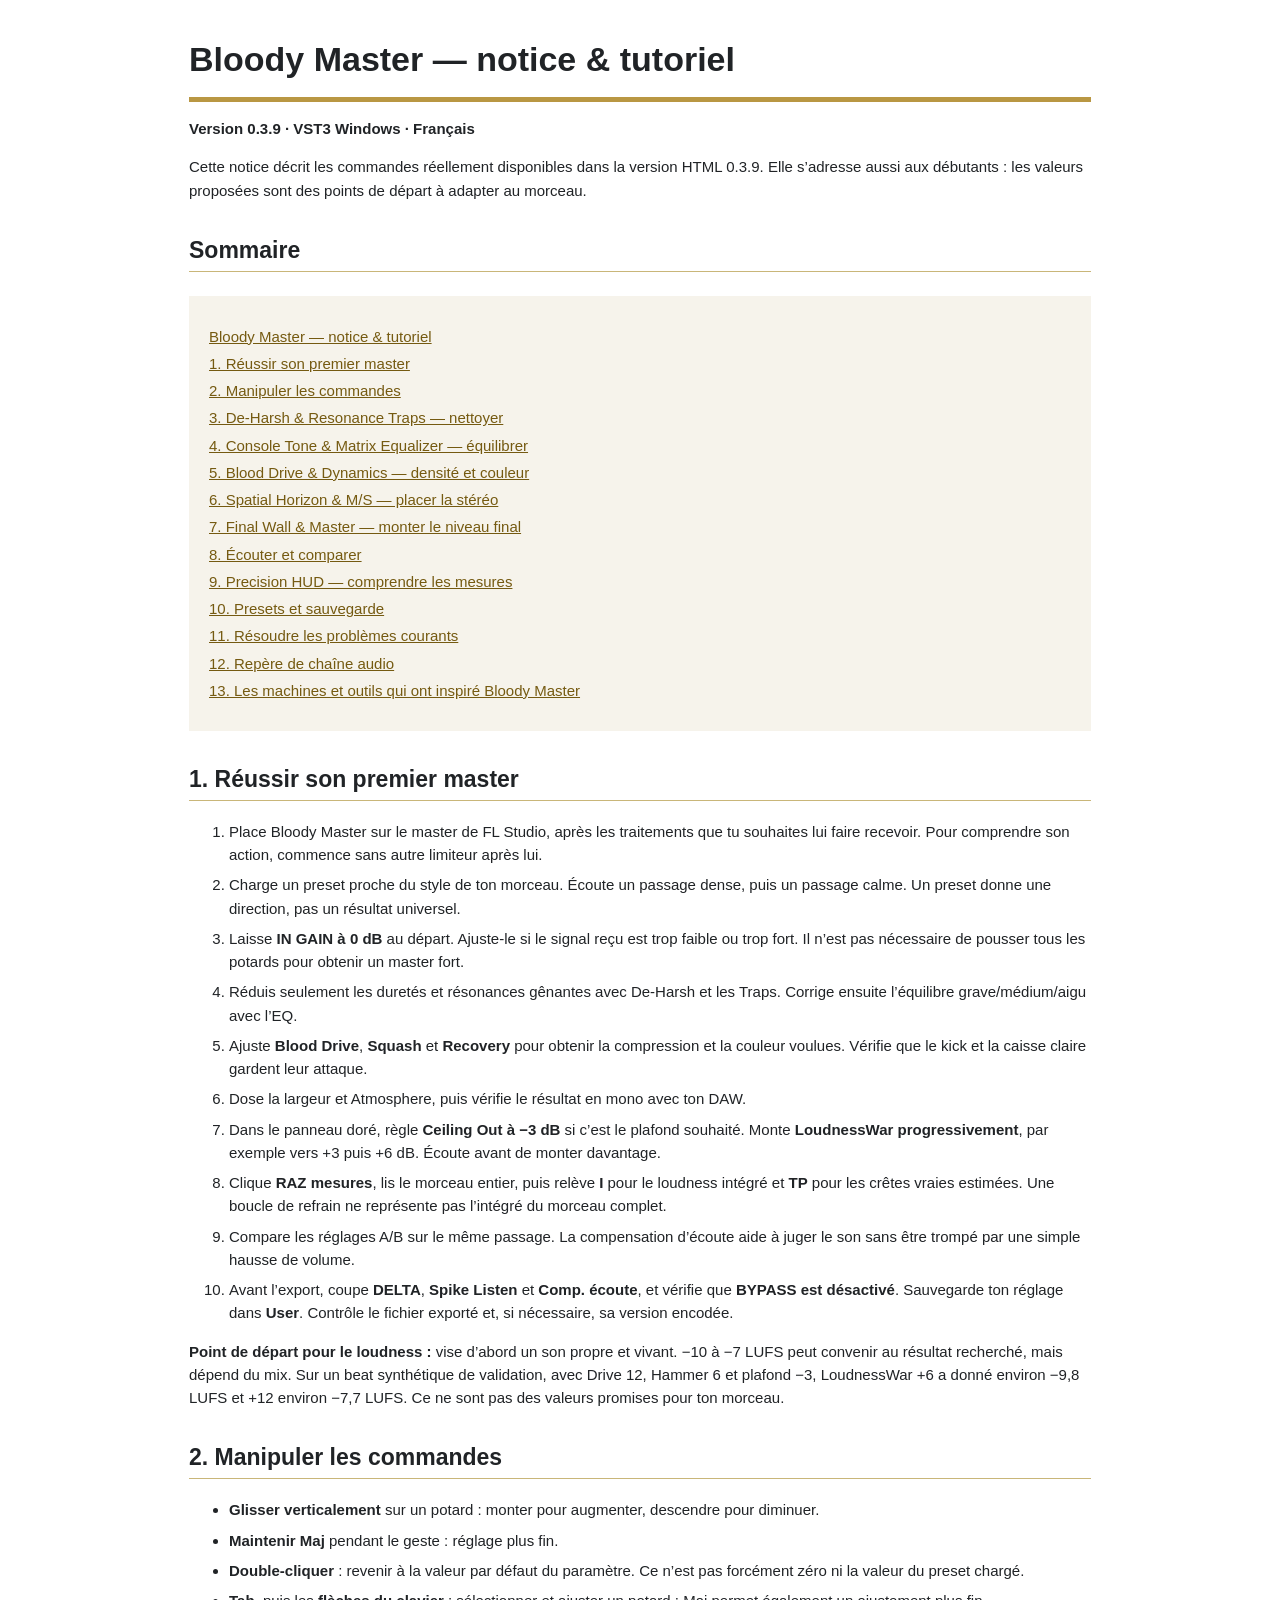
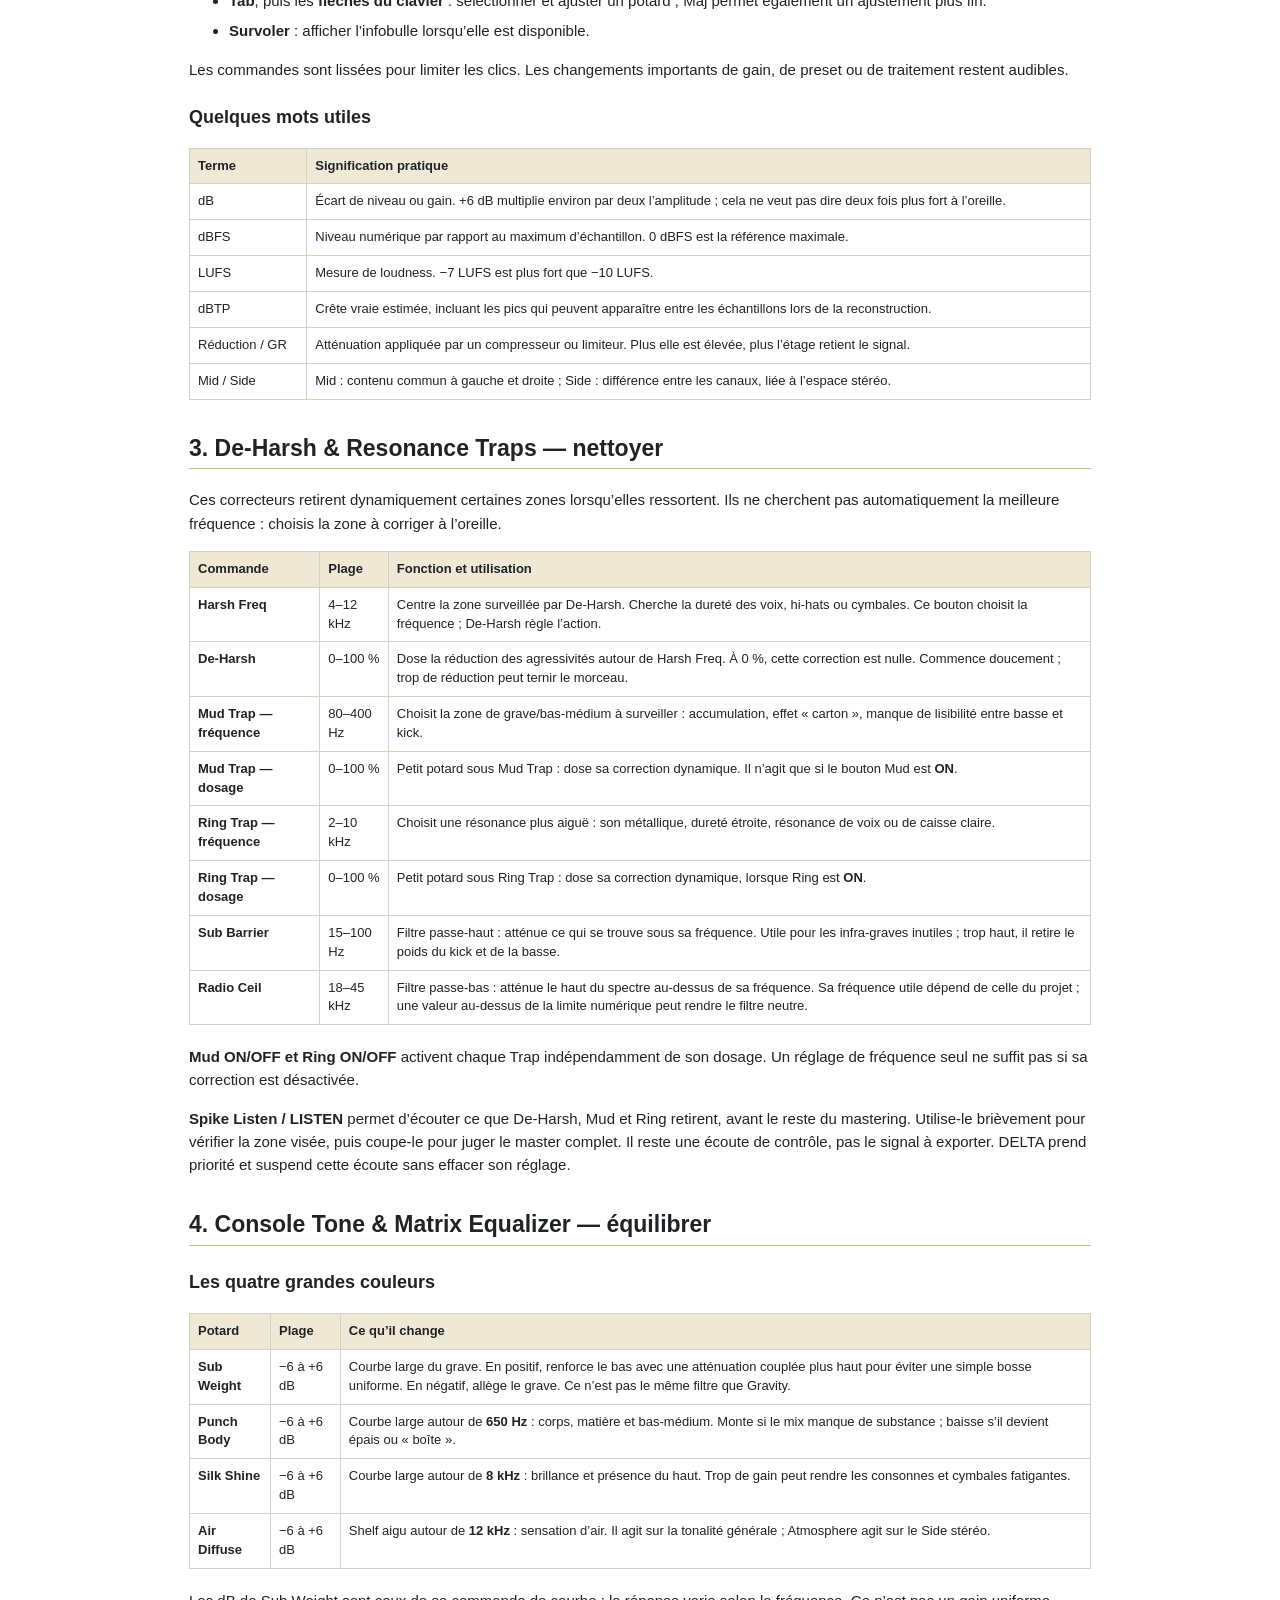
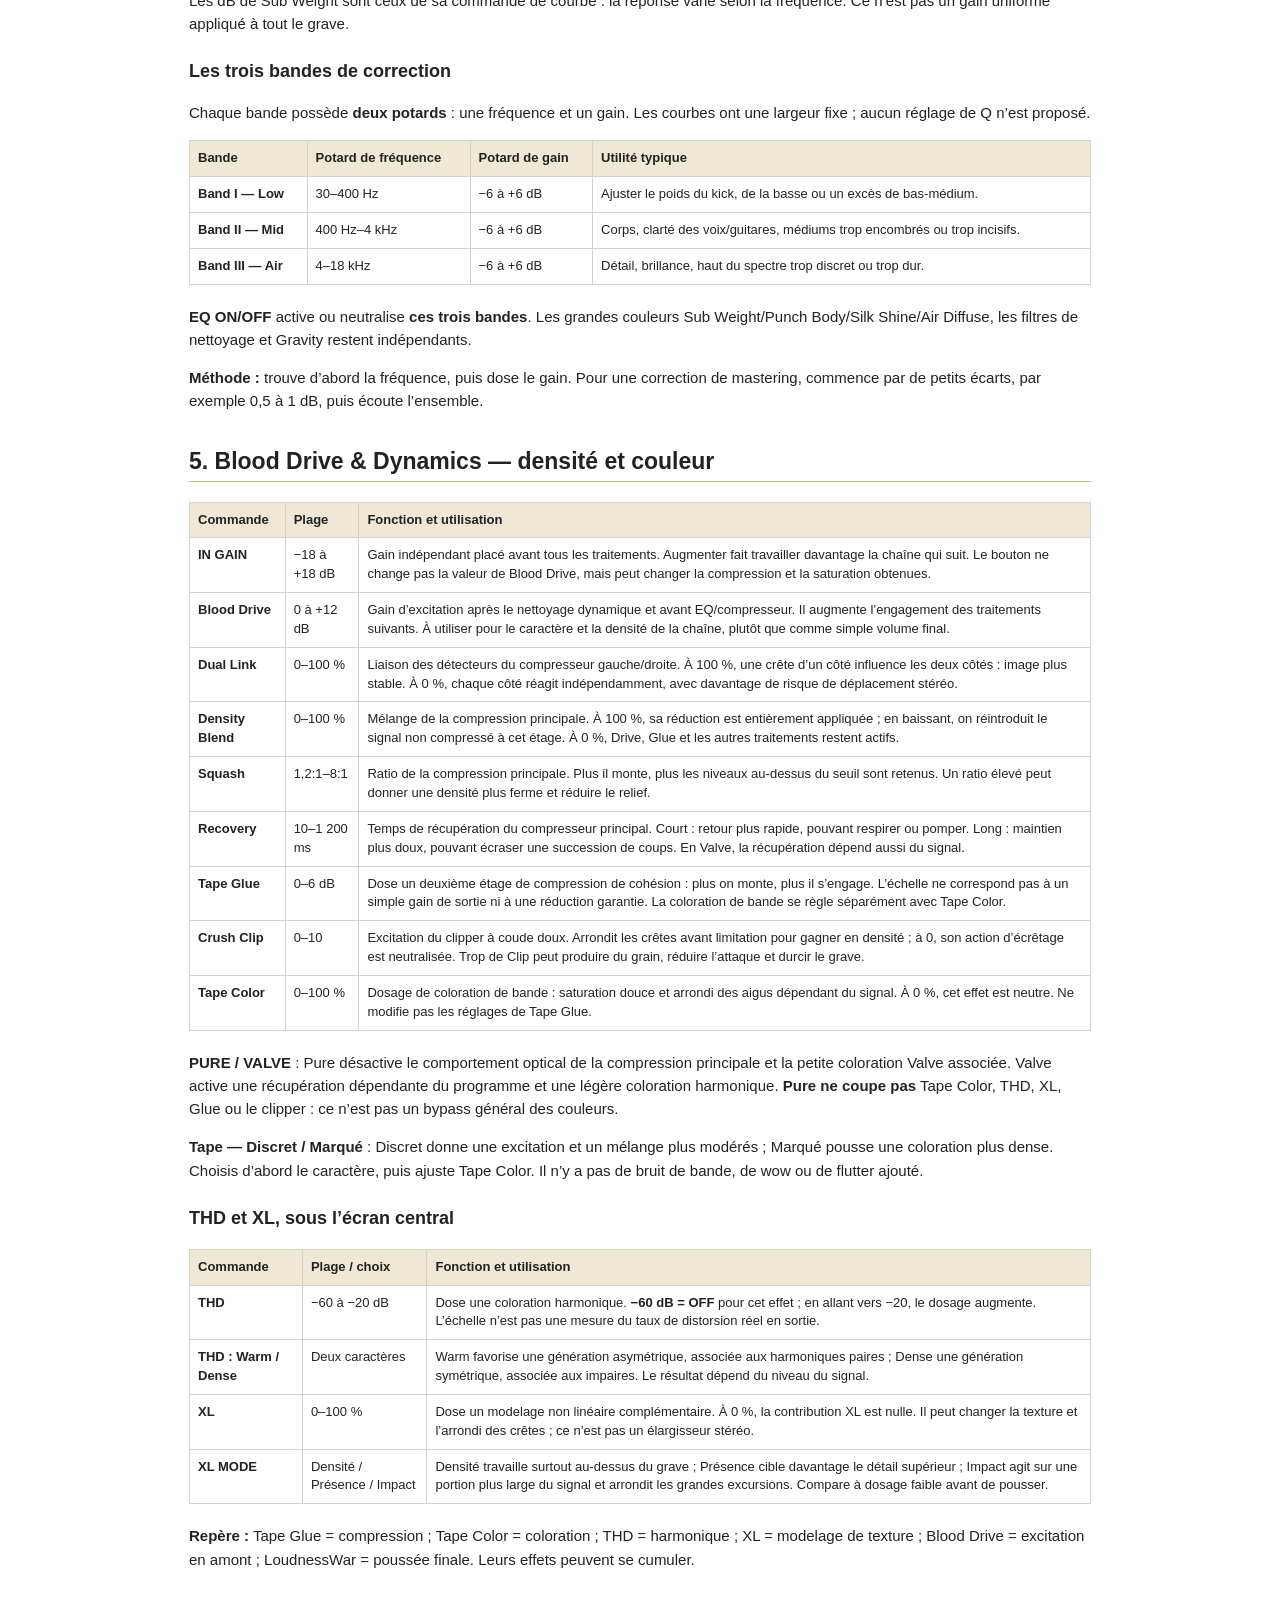
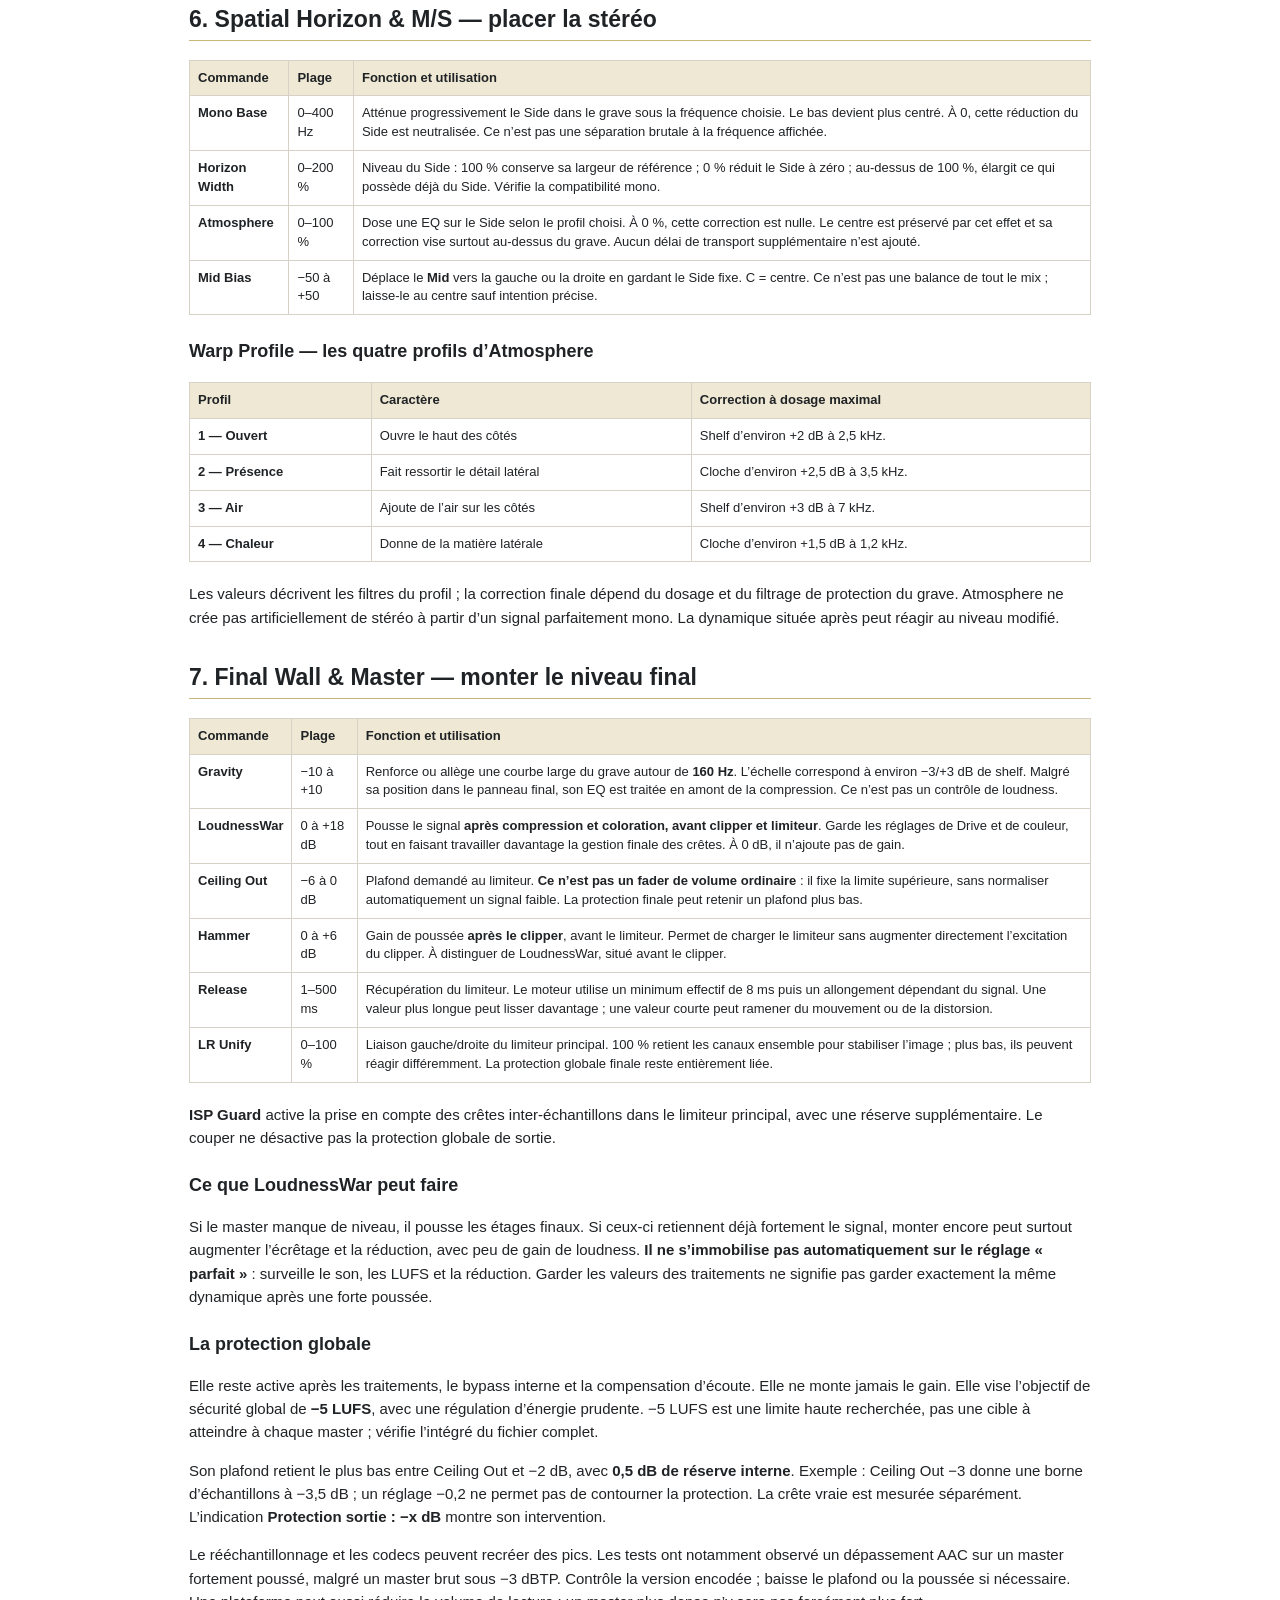
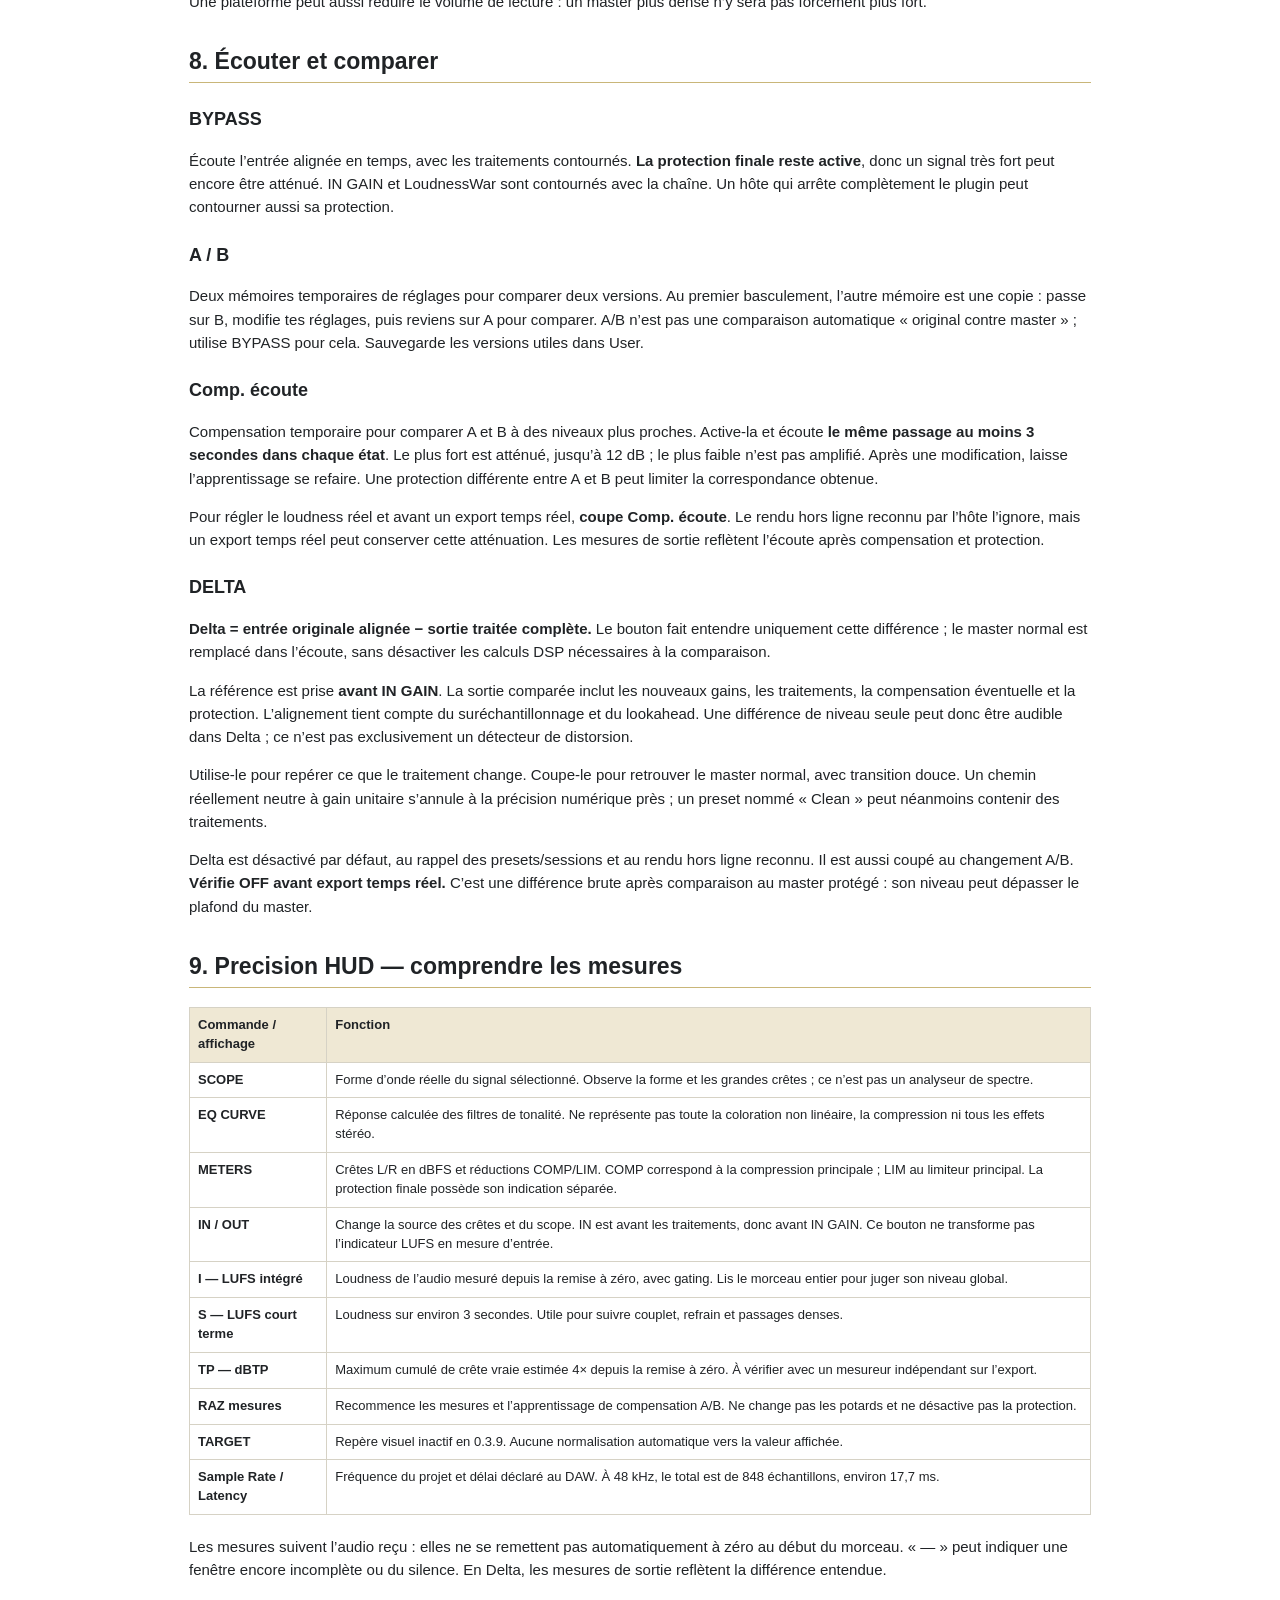
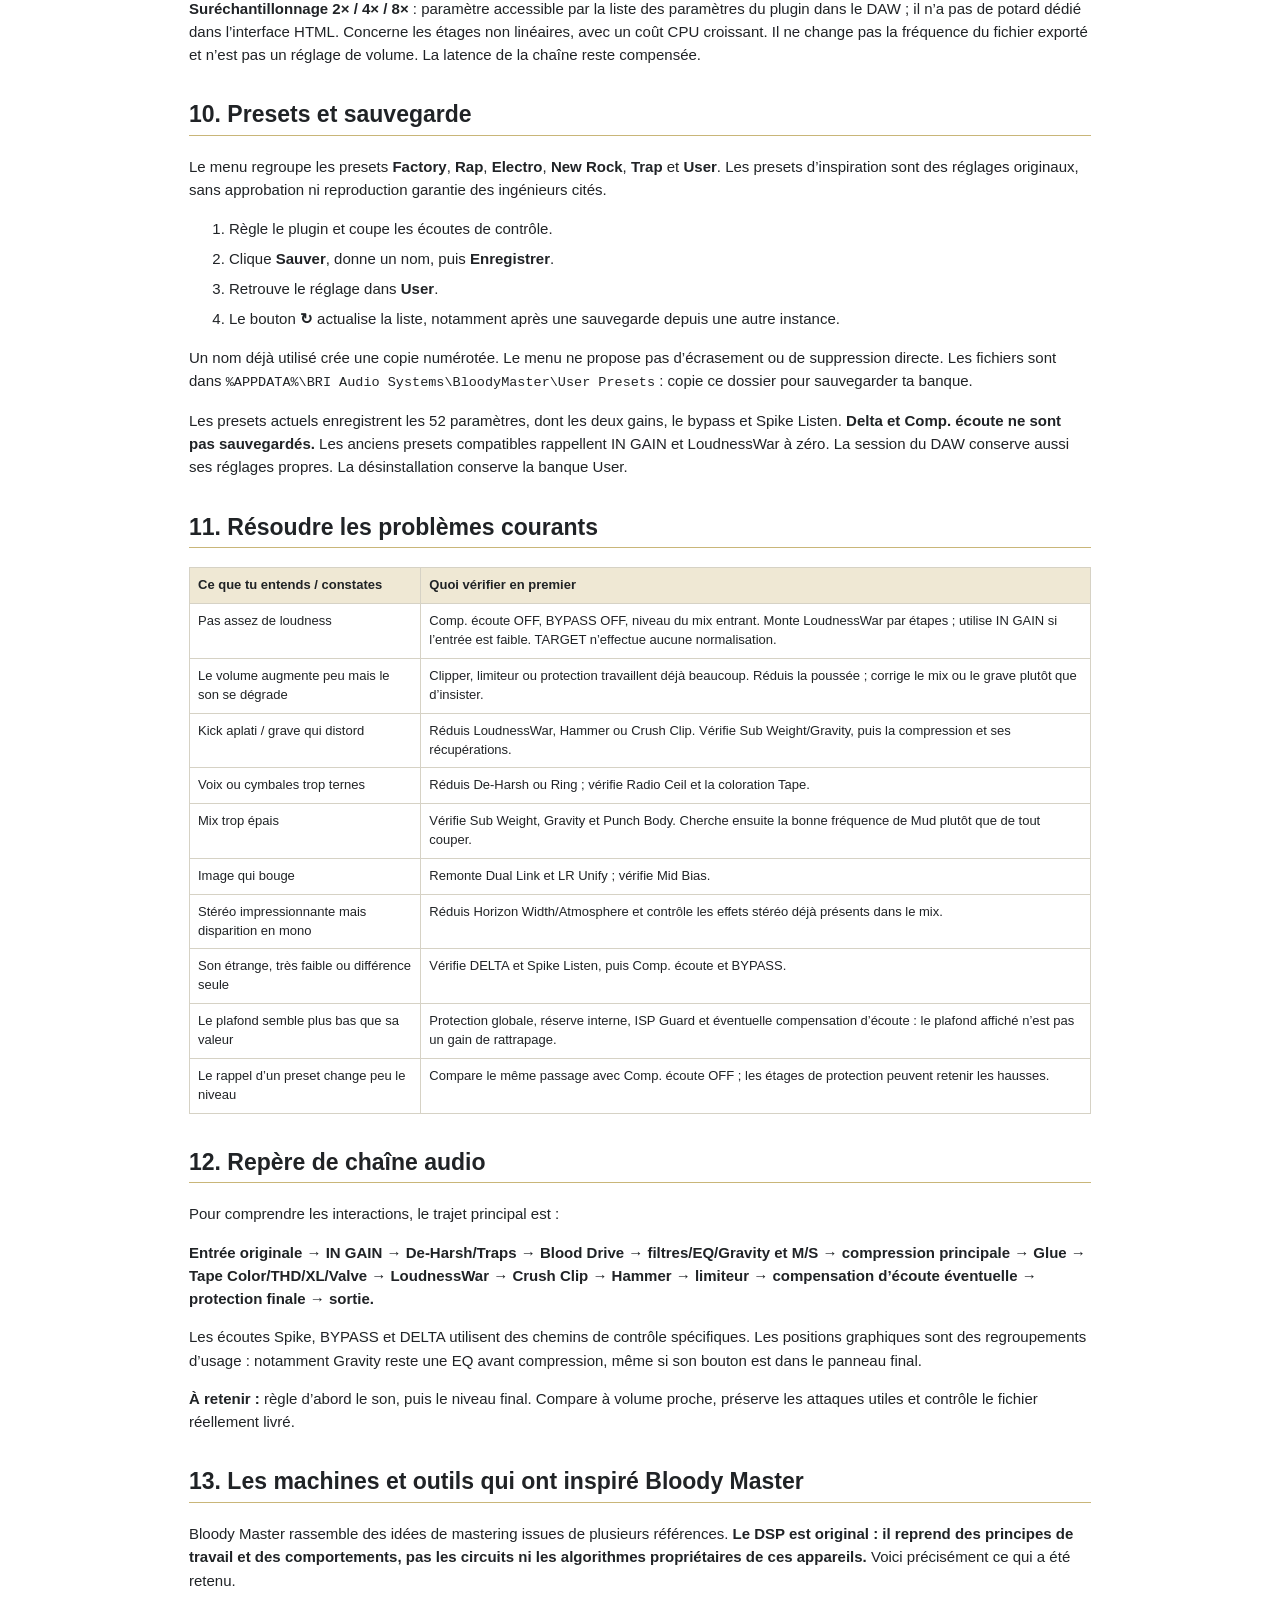
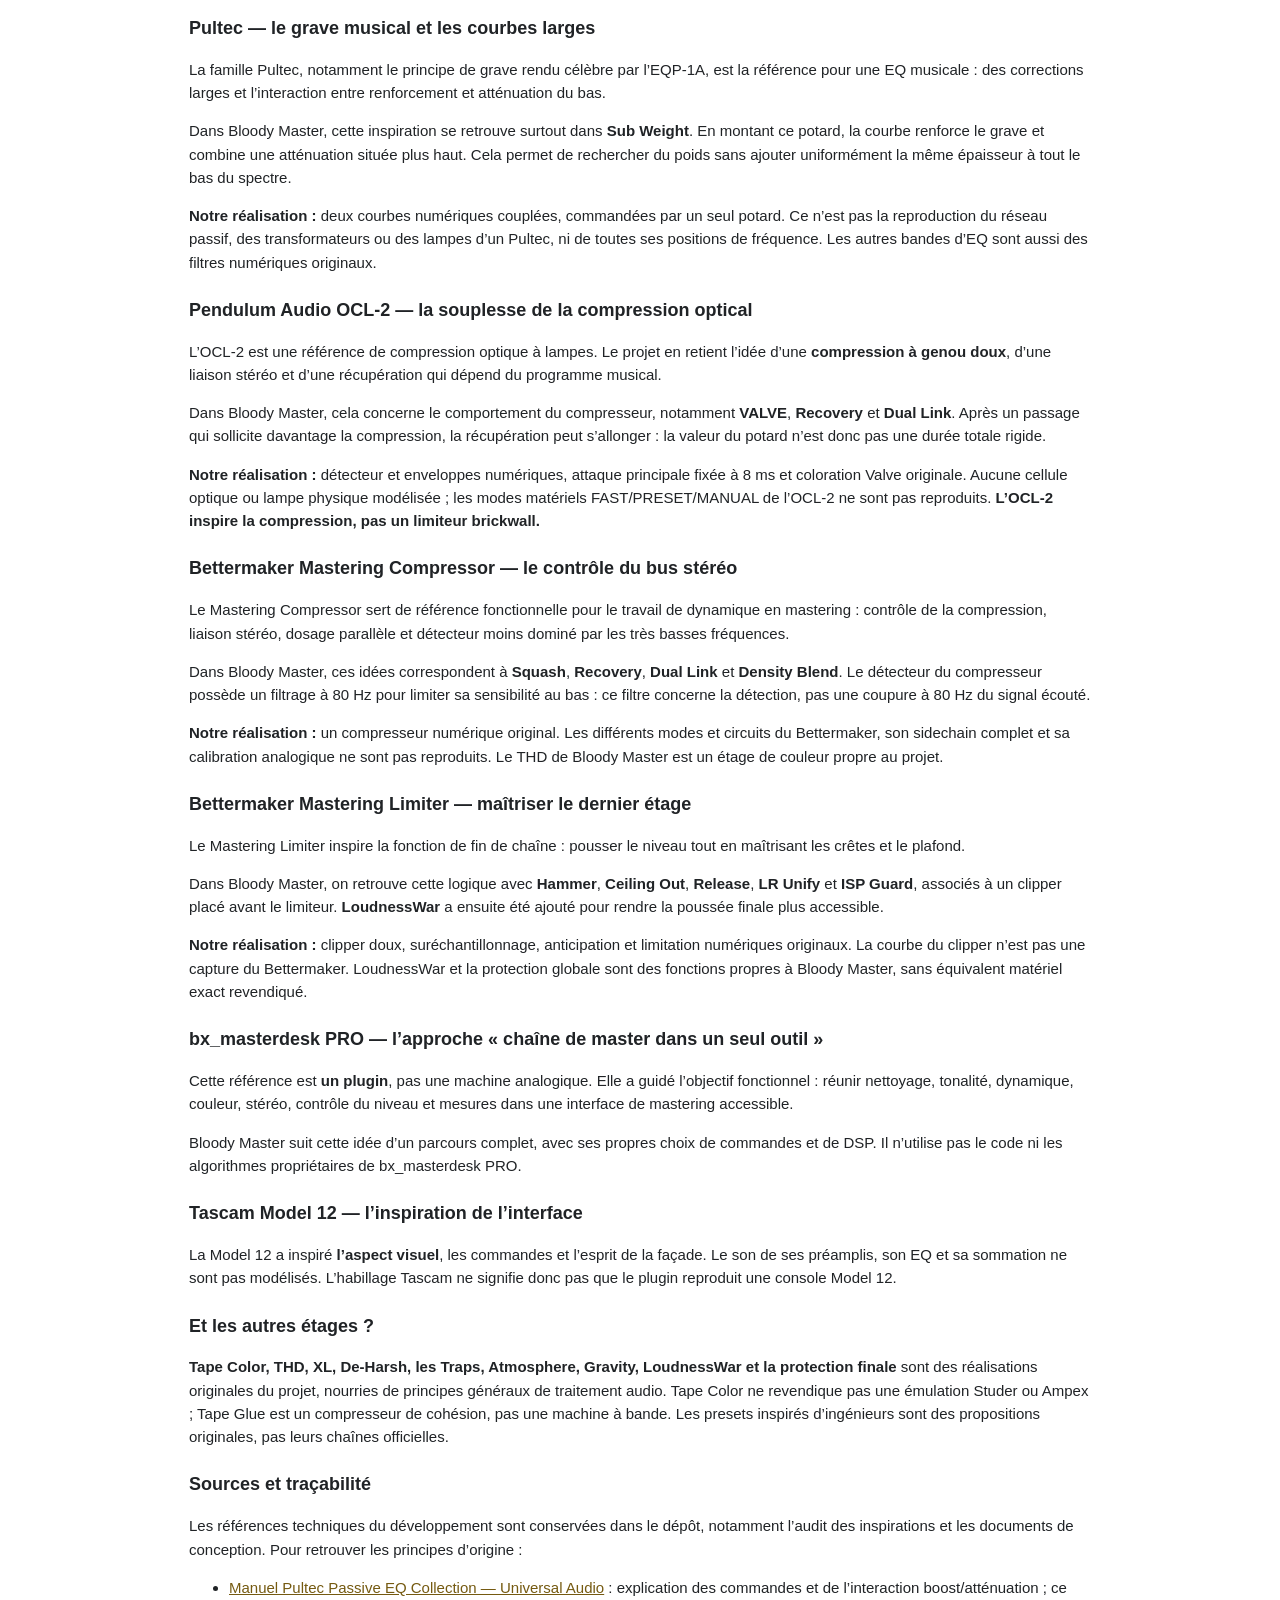
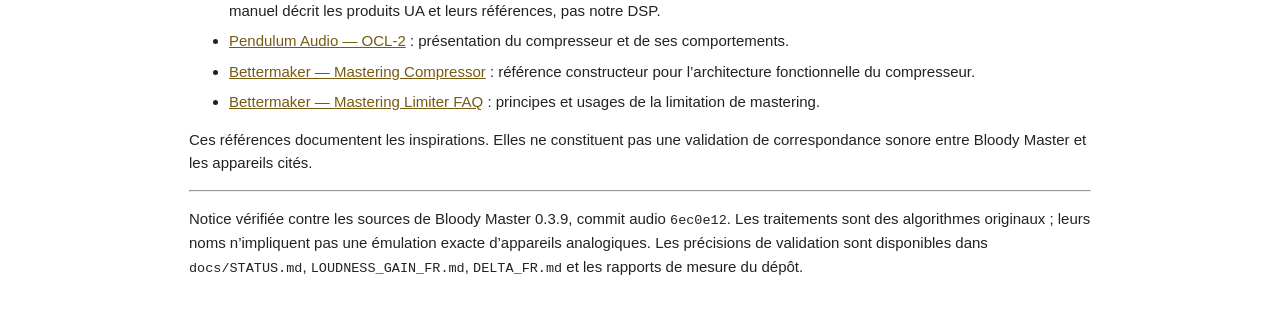
<file: html-integration/docs/NOTICE_BLOODYMASTER_FR.html>
<!doctype html><html lang="fr"><meta charset="utf-8"><meta name="viewport" content="width=device-width,initial-scale=1"><title>Bloody Master 0.3.9 — Notice française</title><style>
@page { size:A4; margin:18mm 16mm 19mm; }
* { box-sizing:border-box; }
body { max-width:950px; margin:40px auto; padding:0 24px; color:#202326; font:15px/1.55 Arial,sans-serif; }
h1 { font-size:34px; line-height:1.15; border-bottom:5px solid #b99743; padding-bottom:18px; margin-bottom:12px; }
h2 { font-size:23px; line-height:1.25; color:#202326; border-bottom:1px solid #c9b679; margin-top:34px; padding-bottom:6px; }
h3 { font-size:18px; margin:23px 0 10px; }
a { color:#755a11; text-decoration:underline; }
p,li { orphans:3; widows:3; }
li { margin:7px 0; }
table { width:100%; border-collapse:collapse; margin:16px 0 20px; font-size:13px; line-height:1.45; }
th { background:#efe8d4; text-align:left; }
th,td { border:1px solid #d6d2c5; padding:8px; vertical-align:top; }
tr { break-inside:avoid; }
thead { display:table-header-group; }
h1,h2,h3 { break-after:avoid; }
code { font-size:90%; overflow-wrap:anywhere; }
.toc { background:#f6f3eb; padding:14px 20px; margin:24px 0; }
.toc ul { list-style:none; padding-left:0; }
.toc li { margin:4px 0; }
@media print { body { max-width:none; padding:0; margin:0; font-size:10.5pt; line-height:1.45; } h1 {font-size:28pt;} h2 {font-size:17pt;} h3 {font-size:13pt;} table {font-size:9pt;} th,td {padding:6px;} .toc {break-after:page;} a {color:#59420a;} }
</style><main><h1 id="bloody-master-notice-tutoriel">Bloody Master — notice &amp; tutoriel</h1>
<p><strong>Version 0.3.9 · VST3 Windows · Français</strong></p>
<p>Cette notice décrit les commandes réellement disponibles dans la version HTML 0.3.9. Elle s’adresse aussi aux débutants : les valeurs proposées sont des points de départ à adapter au morceau.</p><nav aria-label="Sommaire"><h2>Sommaire</h2><div class="toc">
<ul>
<li><a href="#bloody-master-notice-tutoriel">Bloody Master — notice &amp; tutoriel</a><ul>
<li><a href="#1-reussir-son-premier-master">1. Réussir son premier master</a></li>
<li><a href="#2-manipuler-les-commandes">2. Manipuler les commandes</a></li>
<li><a href="#3-de-harsh-resonance-traps-nettoyer">3. De-Harsh &amp; Resonance Traps — nettoyer</a></li>
<li><a href="#4-console-tone-matrix-equalizer-equilibrer">4. Console Tone &amp; Matrix Equalizer — équilibrer</a></li>
<li><a href="#5-blood-drive-dynamics-densite-et-couleur">5. Blood Drive &amp; Dynamics — densité et couleur</a></li>
<li><a href="#6-spatial-horizon-ms-placer-la-stereo">6. Spatial Horizon &amp; M/S — placer la stéréo</a></li>
<li><a href="#7-final-wall-master-monter-le-niveau-final">7. Final Wall &amp; Master — monter le niveau final</a></li>
<li><a href="#8-ecouter-et-comparer">8. Écouter et comparer</a></li>
<li><a href="#9-precision-hud-comprendre-les-mesures">9. Precision HUD — comprendre les mesures</a></li>
<li><a href="#10-presets-et-sauvegarde">10. Presets et sauvegarde</a></li>
<li><a href="#11-resoudre-les-problemes-courants">11. Résoudre les problèmes courants</a></li>
<li><a href="#12-repere-de-chaine-audio">12. Repère de chaîne audio</a></li>
<li><a href="#13-les-machines-et-outils-qui-ont-inspire-bloody-master">13. Les machines et outils qui ont inspiré Bloody Master</a></li>
</ul>
</li>
</ul>
</div>
</nav>
<h2 id="1-reussir-son-premier-master">1. Réussir son premier master</h2>
<ol>
<li>Place Bloody Master sur le master de FL Studio, après les traitements que tu souhaites lui faire recevoir. Pour comprendre son action, commence sans autre limiteur après lui.</li>
<li>Charge un preset proche du style de ton morceau. Écoute un passage dense, puis un passage calme. Un preset donne une direction, pas un résultat universel.</li>
<li>Laisse <strong>IN GAIN à 0 dB</strong> au départ. Ajuste-le si le signal reçu est trop faible ou trop fort. Il n’est pas nécessaire de pousser tous les potards pour obtenir un master fort.</li>
<li>Réduis seulement les duretés et résonances gênantes avec De-Harsh et les Traps. Corrige ensuite l’équilibre grave/médium/aigu avec l’EQ.</li>
<li>Ajuste <strong>Blood Drive</strong>, <strong>Squash</strong> et <strong>Recovery</strong> pour obtenir la compression et la couleur voulues. Vérifie que le kick et la caisse claire gardent leur attaque.</li>
<li>Dose la largeur et Atmosphere, puis vérifie le résultat en mono avec ton DAW.</li>
<li>Dans le panneau doré, règle <strong>Ceiling Out à −3 dB</strong> si c’est le plafond souhaité. Monte <strong>LoudnessWar progressivement</strong>, par exemple vers +3 puis +6 dB. Écoute avant de monter davantage.</li>
<li>Clique <strong>RAZ mesures</strong>, lis le morceau entier, puis relève <strong>I</strong> pour le loudness intégré et <strong>TP</strong> pour les crêtes vraies estimées. Une boucle de refrain ne représente pas l’intégré du morceau complet.</li>
<li>Compare les réglages A/B sur le même passage. La compensation d’écoute aide à juger le son sans être trompé par une simple hausse de volume.</li>
<li>Avant l’export, coupe <strong>DELTA</strong>, <strong>Spike Listen</strong> et <strong>Comp. écoute</strong>, et vérifie que <strong>BYPASS est désactivé</strong>. Sauvegarde ton réglage dans <strong>User</strong>. Contrôle le fichier exporté et, si nécessaire, sa version encodée.</li>
</ol>
<p><strong>Point de départ pour le loudness :</strong> vise d’abord un son propre et vivant. −10 à −7 LUFS peut convenir au résultat recherché, mais dépend du mix. Sur un beat synthétique de validation, avec Drive 12, Hammer 6 et plafond −3, LoudnessWar +6 a donné environ −9,8 LUFS et +12 environ −7,7 LUFS. Ce ne sont pas des valeurs promises pour ton morceau.</p>
<h2 id="2-manipuler-les-commandes">2. Manipuler les commandes</h2>
<ul>
<li><strong>Glisser verticalement</strong> sur un potard : monter pour augmenter, descendre pour diminuer.</li>
<li><strong>Maintenir Maj</strong> pendant le geste : réglage plus fin.</li>
<li><strong>Double-cliquer</strong> : revenir à la valeur par défaut du paramètre. Ce n’est pas forcément zéro ni la valeur du preset chargé.</li>
<li><strong>Tab</strong>, puis les <strong>flèches du clavier</strong> : sélectionner et ajuster un potard ; Maj permet également un ajustement plus fin.</li>
<li><strong>Survoler</strong> : afficher l’infobulle lorsqu’elle est disponible.</li>
</ul>
<p>Les commandes sont lissées pour limiter les clics. Les changements importants de gain, de preset ou de traitement restent audibles.</p>
<h3 id="quelques-mots-utiles">Quelques mots utiles</h3>
<table>
<thead>
<tr>
<th>Terme</th>
<th>Signification pratique</th>
</tr>
</thead>
<tbody>
<tr>
<td>dB</td>
<td>Écart de niveau ou gain. +6 dB multiplie environ par deux l’amplitude ; cela ne veut pas dire deux fois plus fort à l’oreille.</td>
</tr>
<tr>
<td>dBFS</td>
<td>Niveau numérique par rapport au maximum d’échantillon. 0 dBFS est la référence maximale.</td>
</tr>
<tr>
<td>LUFS</td>
<td>Mesure de loudness. −7 LUFS est plus fort que −10 LUFS.</td>
</tr>
<tr>
<td>dBTP</td>
<td>Crête vraie estimée, incluant les pics qui peuvent apparaître entre les échantillons lors de la reconstruction.</td>
</tr>
<tr>
<td>Réduction / GR</td>
<td>Atténuation appliquée par un compresseur ou limiteur. Plus elle est élevée, plus l’étage retient le signal.</td>
</tr>
<tr>
<td>Mid / Side</td>
<td>Mid : contenu commun à gauche et droite ; Side : différence entre les canaux, liée à l’espace stéréo.</td>
</tr>
</tbody>
</table>
<h2 id="3-de-harsh-resonance-traps-nettoyer">3. De-Harsh &amp; Resonance Traps — nettoyer</h2>
<p>Ces correcteurs retirent dynamiquement certaines zones lorsqu’elles ressortent. Ils ne cherchent pas automatiquement la meilleure fréquence : choisis la zone à corriger à l’oreille.</p>
<table>
<thead>
<tr>
<th>Commande</th>
<th>Plage</th>
<th>Fonction et utilisation</th>
</tr>
</thead>
<tbody>
<tr>
<td><strong>Harsh Freq</strong></td>
<td>4–12 kHz</td>
<td>Centre la zone surveillée par De-Harsh. Cherche la dureté des voix, hi-hats ou cymbales. Ce bouton choisit la fréquence ; De-Harsh règle l’action.</td>
</tr>
<tr>
<td><strong>De-Harsh</strong></td>
<td>0–100 %</td>
<td>Dose la réduction des agressivités autour de Harsh Freq. À 0 %, cette correction est nulle. Commence doucement ; trop de réduction peut ternir le morceau.</td>
</tr>
<tr>
<td><strong>Mud Trap — fréquence</strong></td>
<td>80–400 Hz</td>
<td>Choisit la zone de grave/bas-médium à surveiller : accumulation, effet « carton », manque de lisibilité entre basse et kick.</td>
</tr>
<tr>
<td><strong>Mud Trap — dosage</strong></td>
<td>0–100 %</td>
<td>Petit potard sous Mud Trap : dose sa correction dynamique. Il n’agit que si le bouton Mud est <strong>ON</strong>.</td>
</tr>
<tr>
<td><strong>Ring Trap — fréquence</strong></td>
<td>2–10 kHz</td>
<td>Choisit une résonance plus aiguë : son métallique, dureté étroite, résonance de voix ou de caisse claire.</td>
</tr>
<tr>
<td><strong>Ring Trap — dosage</strong></td>
<td>0–100 %</td>
<td>Petit potard sous Ring Trap : dose sa correction dynamique, lorsque Ring est <strong>ON</strong>.</td>
</tr>
<tr>
<td><strong>Sub Barrier</strong></td>
<td>15–100 Hz</td>
<td>Filtre passe-haut : atténue ce qui se trouve sous sa fréquence. Utile pour les infra-graves inutiles ; trop haut, il retire le poids du kick et de la basse.</td>
</tr>
<tr>
<td><strong>Radio Ceil</strong></td>
<td>18–45 kHz</td>
<td>Filtre passe-bas : atténue le haut du spectre au-dessus de sa fréquence. Sa fréquence utile dépend de celle du projet ; une valeur au-dessus de la limite numérique peut rendre le filtre neutre.</td>
</tr>
</tbody>
</table>
<p><strong>Mud ON/OFF et Ring ON/OFF</strong> activent chaque Trap indépendamment de son dosage. Un réglage de fréquence seul ne suffit pas si sa correction est désactivée.</p>
<p><strong>Spike Listen / LISTEN</strong> permet d’écouter ce que De-Harsh, Mud et Ring retirent, avant le reste du mastering. Utilise-le brièvement pour vérifier la zone visée, puis coupe-le pour juger le master complet. Il reste une écoute de contrôle, pas le signal à exporter. DELTA prend priorité et suspend cette écoute sans effacer son réglage.</p>
<h2 id="4-console-tone-matrix-equalizer-equilibrer">4. Console Tone &amp; Matrix Equalizer — équilibrer</h2>
<h3 id="les-quatre-grandes-couleurs">Les quatre grandes couleurs</h3>
<table>
<thead>
<tr>
<th>Potard</th>
<th>Plage</th>
<th>Ce qu’il change</th>
</tr>
</thead>
<tbody>
<tr>
<td><strong>Sub Weight</strong></td>
<td>−6 à +6 dB</td>
<td>Courbe large du grave. En positif, renforce le bas avec une atténuation couplée plus haut pour éviter une simple bosse uniforme. En négatif, allège le grave. Ce n’est pas le même filtre que Gravity.</td>
</tr>
<tr>
<td><strong>Punch Body</strong></td>
<td>−6 à +6 dB</td>
<td>Courbe large autour de <strong>650 Hz</strong> : corps, matière et bas-médium. Monte si le mix manque de substance ; baisse s’il devient épais ou « boîte ».</td>
</tr>
<tr>
<td><strong>Silk Shine</strong></td>
<td>−6 à +6 dB</td>
<td>Courbe large autour de <strong>8 kHz</strong> : brillance et présence du haut. Trop de gain peut rendre les consonnes et cymbales fatigantes.</td>
</tr>
<tr>
<td><strong>Air Diffuse</strong></td>
<td>−6 à +6 dB</td>
<td>Shelf aigu autour de <strong>12 kHz</strong> : sensation d’air. Il agit sur la tonalité générale ; Atmosphere agit sur le Side stéréo.</td>
</tr>
</tbody>
</table>
<p>Les dB de Sub Weight sont ceux de sa commande de courbe : la réponse varie selon la fréquence. Ce n’est pas un gain uniforme appliqué à tout le grave.</p>
<h3 id="les-trois-bandes-de-correction">Les trois bandes de correction</h3>
<p>Chaque bande possède <strong>deux potards</strong> : une fréquence et un gain. Les courbes ont une largeur fixe ; aucun réglage de Q n’est proposé.</p>
<table>
<thead>
<tr>
<th>Bande</th>
<th>Potard de fréquence</th>
<th>Potard de gain</th>
<th>Utilité typique</th>
</tr>
</thead>
<tbody>
<tr>
<td><strong>Band I — Low</strong></td>
<td>30–400 Hz</td>
<td>−6 à +6 dB</td>
<td>Ajuster le poids du kick, de la basse ou un excès de bas-médium.</td>
</tr>
<tr>
<td><strong>Band II — Mid</strong></td>
<td>400 Hz–4 kHz</td>
<td>−6 à +6 dB</td>
<td>Corps, clarté des voix/guitares, médiums trop encombrés ou trop incisifs.</td>
</tr>
<tr>
<td><strong>Band III — Air</strong></td>
<td>4–18 kHz</td>
<td>−6 à +6 dB</td>
<td>Détail, brillance, haut du spectre trop discret ou trop dur.</td>
</tr>
</tbody>
</table>
<p><strong>EQ ON/OFF</strong> active ou neutralise <strong>ces trois bandes</strong>. Les grandes couleurs Sub Weight/Punch Body/Silk Shine/Air Diffuse, les filtres de nettoyage et Gravity restent indépendants.</p>
<p><strong>Méthode :</strong> trouve d’abord la fréquence, puis dose le gain. Pour une correction de mastering, commence par de petits écarts, par exemple 0,5 à 1 dB, puis écoute l’ensemble.</p>
<h2 id="5-blood-drive-dynamics-densite-et-couleur">5. Blood Drive &amp; Dynamics — densité et couleur</h2>
<table>
<thead>
<tr>
<th>Commande</th>
<th>Plage</th>
<th>Fonction et utilisation</th>
</tr>
</thead>
<tbody>
<tr>
<td><strong>IN GAIN</strong></td>
<td>−18 à +18 dB</td>
<td>Gain indépendant placé avant tous les traitements. Augmenter fait travailler davantage la chaîne qui suit. Le bouton ne change pas la valeur de Blood Drive, mais peut changer la compression et la saturation obtenues.</td>
</tr>
<tr>
<td><strong>Blood Drive</strong></td>
<td>0 à +12 dB</td>
<td>Gain d’excitation après le nettoyage dynamique et avant EQ/compresseur. Il augmente l’engagement des traitements suivants. À utiliser pour le caractère et la densité de la chaîne, plutôt que comme simple volume final.</td>
</tr>
<tr>
<td><strong>Dual Link</strong></td>
<td>0–100 %</td>
<td>Liaison des détecteurs du compresseur gauche/droite. À 100 %, une crête d’un côté influence les deux côtés : image plus stable. À 0 %, chaque côté réagit indépendamment, avec davantage de risque de déplacement stéréo.</td>
</tr>
<tr>
<td><strong>Density Blend</strong></td>
<td>0–100 %</td>
<td>Mélange de la compression principale. À 100 %, sa réduction est entièrement appliquée ; en baissant, on réintroduit le signal non compressé à cet étage. À 0 %, Drive, Glue et les autres traitements restent actifs.</td>
</tr>
<tr>
<td><strong>Squash</strong></td>
<td>1,2:1–8:1</td>
<td>Ratio de la compression principale. Plus il monte, plus les niveaux au-dessus du seuil sont retenus. Un ratio élevé peut donner une densité plus ferme et réduire le relief.</td>
</tr>
<tr>
<td><strong>Recovery</strong></td>
<td>10–1 200 ms</td>
<td>Temps de récupération du compresseur principal. Court : retour plus rapide, pouvant respirer ou pomper. Long : maintien plus doux, pouvant écraser une succession de coups. En Valve, la récupération dépend aussi du signal.</td>
</tr>
<tr>
<td><strong>Tape Glue</strong></td>
<td>0–6 dB</td>
<td>Dose un deuxième étage de compression de cohésion : plus on monte, plus il s’engage. L’échelle ne correspond pas à un simple gain de sortie ni à une réduction garantie. La coloration de bande se règle séparément avec Tape Color.</td>
</tr>
<tr>
<td><strong>Crush Clip</strong></td>
<td>0–10</td>
<td>Excitation du clipper à coude doux. Arrondit les crêtes avant limitation pour gagner en densité ; à 0, son action d’écrêtage est neutralisée. Trop de Clip peut produire du grain, réduire l’attaque et durcir le grave.</td>
</tr>
<tr>
<td><strong>Tape Color</strong></td>
<td>0–100 %</td>
<td>Dosage de coloration de bande : saturation douce et arrondi des aigus dépendant du signal. À 0 %, cet effet est neutre. Ne modifie pas les réglages de Tape Glue.</td>
</tr>
</tbody>
</table>
<p><strong>PURE / VALVE</strong> : Pure désactive le comportement optical de la compression principale et la petite coloration Valve associée. Valve active une récupération dépendante du programme et une légère coloration harmonique. <strong>Pure ne coupe pas</strong> Tape Color, THD, XL, Glue ou le clipper : ce n’est pas un bypass général des couleurs.</p>
<p><strong>Tape — Discret / Marqué</strong> : Discret donne une excitation et un mélange plus modérés ; Marqué pousse une coloration plus dense. Choisis d’abord le caractère, puis ajuste Tape Color. Il n’y a pas de bruit de bande, de wow ou de flutter ajouté.</p>
<h3 id="thd-et-xl-sous-lecran-central">THD et XL, sous l’écran central</h3>
<table>
<thead>
<tr>
<th>Commande</th>
<th>Plage / choix</th>
<th>Fonction et utilisation</th>
</tr>
</thead>
<tbody>
<tr>
<td><strong>THD</strong></td>
<td>−60 à −20 dB</td>
<td>Dose une coloration harmonique. <strong>−60 dB = OFF</strong> pour cet effet ; en allant vers −20, le dosage augmente. L’échelle n’est pas une mesure du taux de distorsion réel en sortie.</td>
</tr>
<tr>
<td><strong>THD : Warm / Dense</strong></td>
<td>Deux caractères</td>
<td>Warm favorise une génération asymétrique, associée aux harmoniques paires ; Dense une génération symétrique, associée aux impaires. Le résultat dépend du niveau du signal.</td>
</tr>
<tr>
<td><strong>XL</strong></td>
<td>0–100 %</td>
<td>Dose un modelage non linéaire complémentaire. À 0 %, la contribution XL est nulle. Il peut changer la texture et l’arrondi des crêtes ; ce n’est pas un élargisseur stéréo.</td>
</tr>
<tr>
<td><strong>XL MODE</strong></td>
<td>Densité / Présence / Impact</td>
<td>Densité travaille surtout au-dessus du grave ; Présence cible davantage le détail supérieur ; Impact agit sur une portion plus large du signal et arrondit les grandes excursions. Compare à dosage faible avant de pousser.</td>
</tr>
</tbody>
</table>
<p><strong>Repère :</strong> Tape Glue = compression ; Tape Color = coloration ; THD = harmonique ; XL = modelage de texture ; Blood Drive = excitation en amont ; LoudnessWar = poussée finale. Leurs effets peuvent se cumuler.</p>
<h2 id="6-spatial-horizon-ms-placer-la-stereo">6. Spatial Horizon &amp; M/S — placer la stéréo</h2>
<table>
<thead>
<tr>
<th>Commande</th>
<th>Plage</th>
<th>Fonction et utilisation</th>
</tr>
</thead>
<tbody>
<tr>
<td><strong>Mono Base</strong></td>
<td>0–400 Hz</td>
<td>Atténue progressivement le Side dans le grave sous la fréquence choisie. Le bas devient plus centré. À 0, cette réduction du Side est neutralisée. Ce n’est pas une séparation brutale à la fréquence affichée.</td>
</tr>
<tr>
<td><strong>Horizon Width</strong></td>
<td>0–200 %</td>
<td>Niveau du Side : 100 % conserve sa largeur de référence ; 0 % réduit le Side à zéro ; au-dessus de 100 %, élargit ce qui possède déjà du Side. Vérifie la compatibilité mono.</td>
</tr>
<tr>
<td><strong>Atmosphere</strong></td>
<td>0–100 %</td>
<td>Dose une EQ sur le Side selon le profil choisi. À 0 %, cette correction est nulle. Le centre est préservé par cet effet et sa correction vise surtout au-dessus du grave. Aucun délai de transport supplémentaire n’est ajouté.</td>
</tr>
<tr>
<td><strong>Mid Bias</strong></td>
<td>−50 à +50</td>
<td>Déplace le <strong>Mid</strong> vers la gauche ou la droite en gardant le Side fixe. C = centre. Ce n’est pas une balance de tout le mix ; laisse-le au centre sauf intention précise.</td>
</tr>
</tbody>
</table>
<h3 id="warp-profile-les-quatre-profils-datmosphere">Warp Profile — les quatre profils d’Atmosphere</h3>
<table>
<thead>
<tr>
<th>Profil</th>
<th>Caractère</th>
<th>Correction à dosage maximal</th>
</tr>
</thead>
<tbody>
<tr>
<td><strong>1 — Ouvert</strong></td>
<td>Ouvre le haut des côtés</td>
<td>Shelf d’environ +2 dB à 2,5 kHz.</td>
</tr>
<tr>
<td><strong>2 — Présence</strong></td>
<td>Fait ressortir le détail latéral</td>
<td>Cloche d’environ +2,5 dB à 3,5 kHz.</td>
</tr>
<tr>
<td><strong>3 — Air</strong></td>
<td>Ajoute de l’air sur les côtés</td>
<td>Shelf d’environ +3 dB à 7 kHz.</td>
</tr>
<tr>
<td><strong>4 — Chaleur</strong></td>
<td>Donne de la matière latérale</td>
<td>Cloche d’environ +1,5 dB à 1,2 kHz.</td>
</tr>
</tbody>
</table>
<p>Les valeurs décrivent les filtres du profil ; la correction finale dépend du dosage et du filtrage de protection du grave. Atmosphere ne crée pas artificiellement de stéréo à partir d’un signal parfaitement mono. La dynamique située après peut réagir au niveau modifié.</p>
<h2 id="7-final-wall-master-monter-le-niveau-final">7. Final Wall &amp; Master — monter le niveau final</h2>
<table>
<thead>
<tr>
<th>Commande</th>
<th>Plage</th>
<th>Fonction et utilisation</th>
</tr>
</thead>
<tbody>
<tr>
<td><strong>Gravity</strong></td>
<td>−10 à +10</td>
<td>Renforce ou allège une courbe large du grave autour de <strong>160 Hz</strong>. L’échelle correspond à environ −3/+3 dB de shelf. Malgré sa position dans le panneau final, son EQ est traitée en amont de la compression. Ce n’est pas un contrôle de loudness.</td>
</tr>
<tr>
<td><strong>LoudnessWar</strong></td>
<td>0 à +18 dB</td>
<td>Pousse le signal <strong>après compression et coloration, avant clipper et limiteur</strong>. Garde les réglages de Drive et de couleur, tout en faisant travailler davantage la gestion finale des crêtes. À 0 dB, il n’ajoute pas de gain.</td>
</tr>
<tr>
<td><strong>Ceiling Out</strong></td>
<td>−6 à 0 dB</td>
<td>Plafond demandé au limiteur. <strong>Ce n’est pas un fader de volume ordinaire</strong> : il fixe la limite supérieure, sans normaliser automatiquement un signal faible. La protection finale peut retenir un plafond plus bas.</td>
</tr>
<tr>
<td><strong>Hammer</strong></td>
<td>0 à +6 dB</td>
<td>Gain de poussée <strong>après le clipper</strong>, avant le limiteur. Permet de charger le limiteur sans augmenter directement l’excitation du clipper. À distinguer de LoudnessWar, situé avant le clipper.</td>
</tr>
<tr>
<td><strong>Release</strong></td>
<td>1–500 ms</td>
<td>Récupération du limiteur. Le moteur utilise un minimum effectif de 8 ms puis un allongement dépendant du signal. Une valeur plus longue peut lisser davantage ; une valeur courte peut ramener du mouvement ou de la distorsion.</td>
</tr>
<tr>
<td><strong>LR Unify</strong></td>
<td>0–100 %</td>
<td>Liaison gauche/droite du limiteur principal. 100 % retient les canaux ensemble pour stabiliser l’image ; plus bas, ils peuvent réagir différemment. La protection globale finale reste entièrement liée.</td>
</tr>
</tbody>
</table>
<p><strong>ISP Guard</strong> active la prise en compte des crêtes inter-échantillons dans le limiteur principal, avec une réserve supplémentaire. Le couper ne désactive pas la protection globale de sortie.</p>
<h3 id="ce-que-loudnesswar-peut-faire">Ce que LoudnessWar peut faire</h3>
<p>Si le master manque de niveau, il pousse les étages finaux. Si ceux-ci retiennent déjà fortement le signal, monter encore peut surtout augmenter l’écrêtage et la réduction, avec peu de gain de loudness. <strong>Il ne s’immobilise pas automatiquement sur le réglage « parfait »</strong> : surveille le son, les LUFS et la réduction. Garder les valeurs des traitements ne signifie pas garder exactement la même dynamique après une forte poussée.</p>
<h3 id="la-protection-globale">La protection globale</h3>
<p>Elle reste active après les traitements, le bypass interne et la compensation d’écoute. Elle ne monte jamais le gain. Elle vise l’objectif de sécurité global de <strong>−5 LUFS</strong>, avec une régulation d’énergie prudente. −5 LUFS est une limite haute recherchée, pas une cible à atteindre à chaque master ; vérifie l’intégré du fichier complet.</p>
<p>Son plafond retient le plus bas entre Ceiling Out et −2 dB, avec <strong>0,5 dB de réserve interne</strong>. Exemple : Ceiling Out −3 donne une borne d’échantillons à −3,5 dB ; un réglage −0,2 ne permet pas de contourner la protection. La crête vraie est mesurée séparément. L’indication <strong>Protection sortie : −x dB</strong> montre son intervention.</p>
<p>Le rééchantillonnage et les codecs peuvent recréer des pics. Les tests ont notamment observé un dépassement AAC sur un master fortement poussé, malgré un master brut sous −3 dBTP. Contrôle la version encodée ; baisse le plafond ou la poussée si nécessaire. Une plateforme peut aussi réduire le volume de lecture : un master plus dense n’y sera pas forcément plus fort.</p>
<h2 id="8-ecouter-et-comparer">8. Écouter et comparer</h2>
<h3 id="bypass">BYPASS</h3>
<p>Écoute l’entrée alignée en temps, avec les traitements contournés. <strong>La protection finale reste active</strong>, donc un signal très fort peut encore être atténué. IN GAIN et LoudnessWar sont contournés avec la chaîne. Un hôte qui arrête complètement le plugin peut contourner aussi sa protection.</p>
<h3 id="a-b">A / B</h3>
<p>Deux mémoires temporaires de réglages pour comparer deux versions. Au premier basculement, l’autre mémoire est une copie : passe sur B, modifie tes réglages, puis reviens sur A pour comparer. A/B n’est pas une comparaison automatique « original contre master » ; utilise BYPASS pour cela. Sauvegarde les versions utiles dans User.</p>
<h3 id="comp-ecoute">Comp. écoute</h3>
<p>Compensation temporaire pour comparer A et B à des niveaux plus proches. Active-la et écoute <strong>le même passage au moins 3 secondes dans chaque état</strong>. Le plus fort est atténué, jusqu’à 12 dB ; le plus faible n’est pas amplifié. Après une modification, laisse l’apprentissage se refaire. Une protection différente entre A et B peut limiter la correspondance obtenue.</p>
<p>Pour régler le loudness réel et avant un export temps réel, <strong>coupe Comp. écoute</strong>. Le rendu hors ligne reconnu par l’hôte l’ignore, mais un export temps réel peut conserver cette atténuation. Les mesures de sortie reflètent l’écoute après compensation et protection.</p>
<h3 id="delta">DELTA</h3>
<p><strong>Delta = entrée originale alignée − sortie traitée complète.</strong> Le bouton fait entendre uniquement cette différence ; le master normal est remplacé dans l’écoute, sans désactiver les calculs DSP nécessaires à la comparaison.</p>
<p>La référence est prise <strong>avant IN GAIN</strong>. La sortie comparée inclut les nouveaux gains, les traitements, la compensation éventuelle et la protection. L’alignement tient compte du suréchantillonnage et du lookahead. Une différence de niveau seule peut donc être audible dans Delta ; ce n’est pas exclusivement un détecteur de distorsion.</p>
<p>Utilise-le pour repérer ce que le traitement change. Coupe-le pour retrouver le master normal, avec transition douce. Un chemin réellement neutre à gain unitaire s’annule à la précision numérique près ; un preset nommé « Clean » peut néanmoins contenir des traitements.</p>
<p>Delta est désactivé par défaut, au rappel des presets/sessions et au rendu hors ligne reconnu. Il est aussi coupé au changement A/B. <strong>Vérifie OFF avant export temps réel.</strong> C’est une différence brute après comparaison au master protégé : son niveau peut dépasser le plafond du master.</p>
<h2 id="9-precision-hud-comprendre-les-mesures">9. Precision HUD — comprendre les mesures</h2>
<table>
<thead>
<tr>
<th>Commande / affichage</th>
<th>Fonction</th>
</tr>
</thead>
<tbody>
<tr>
<td><strong>SCOPE</strong></td>
<td>Forme d’onde réelle du signal sélectionné. Observe la forme et les grandes crêtes ; ce n’est pas un analyseur de spectre.</td>
</tr>
<tr>
<td><strong>EQ CURVE</strong></td>
<td>Réponse calculée des filtres de tonalité. Ne représente pas toute la coloration non linéaire, la compression ni tous les effets stéréo.</td>
</tr>
<tr>
<td><strong>METERS</strong></td>
<td>Crêtes L/R en dBFS et réductions COMP/LIM. COMP correspond à la compression principale ; LIM au limiteur principal. La protection finale possède son indication séparée.</td>
</tr>
<tr>
<td><strong>IN / OUT</strong></td>
<td>Change la source des crêtes et du scope. IN est avant les traitements, donc avant IN GAIN. Ce bouton ne transforme pas l’indicateur LUFS en mesure d’entrée.</td>
</tr>
<tr>
<td><strong>I — LUFS intégré</strong></td>
<td>Loudness de l’audio mesuré depuis la remise à zéro, avec gating. Lis le morceau entier pour juger son niveau global.</td>
</tr>
<tr>
<td><strong>S — LUFS court terme</strong></td>
<td>Loudness sur environ 3 secondes. Utile pour suivre couplet, refrain et passages denses.</td>
</tr>
<tr>
<td><strong>TP — dBTP</strong></td>
<td>Maximum cumulé de crête vraie estimée 4× depuis la remise à zéro. À vérifier avec un mesureur indépendant sur l’export.</td>
</tr>
<tr>
<td><strong>RAZ mesures</strong></td>
<td>Recommence les mesures et l’apprentissage de compensation A/B. Ne change pas les potards et ne désactive pas la protection.</td>
</tr>
<tr>
<td><strong>TARGET</strong></td>
<td>Repère visuel inactif en 0.3.9. Aucune normalisation automatique vers la valeur affichée.</td>
</tr>
<tr>
<td><strong>Sample Rate / Latency</strong></td>
<td>Fréquence du projet et délai déclaré au DAW. À 48 kHz, le total est de 848 échantillons, environ 17,7 ms.</td>
</tr>
</tbody>
</table>
<p>Les mesures suivent l’audio reçu : elles ne se remettent pas automatiquement à zéro au début du morceau. « — » peut indiquer une fenêtre encore incomplète ou du silence. En Delta, les mesures de sortie reflètent la différence entendue.</p>
<p><strong>Suréchantillonnage 2× / 4× / 8×</strong> : paramètre accessible par la liste des paramètres du plugin dans le DAW ; il n’a pas de potard dédié dans l’interface HTML. Concerne les étages non linéaires, avec un coût CPU croissant. Il ne change pas la fréquence du fichier exporté et n’est pas un réglage de volume. La latence de la chaîne reste compensée.</p>
<h2 id="10-presets-et-sauvegarde">10. Presets et sauvegarde</h2>
<p>Le menu regroupe les presets <strong>Factory</strong>, <strong>Rap</strong>, <strong>Electro</strong>, <strong>New Rock</strong>, <strong>Trap</strong> et <strong>User</strong>. Les presets d’inspiration sont des réglages originaux, sans approbation ni reproduction garantie des ingénieurs cités.</p>
<ol>
<li>Règle le plugin et coupe les écoutes de contrôle.</li>
<li>Clique <strong>Sauver</strong>, donne un nom, puis <strong>Enregistrer</strong>.</li>
<li>Retrouve le réglage dans <strong>User</strong>.</li>
<li>Le bouton <strong>↻</strong> actualise la liste, notamment après une sauvegarde depuis une autre instance.</li>
</ol>
<p>Un nom déjà utilisé crée une copie numérotée. Le menu ne propose pas d’écrasement ou de suppression directe. Les fichiers sont dans <code>%APPDATA%\BRI Audio Systems\BloodyMaster\User Presets</code> : copie ce dossier pour sauvegarder ta banque.</p>
<p>Les presets actuels enregistrent les 52 paramètres, dont les deux gains, le bypass et Spike Listen. <strong>Delta et Comp. écoute ne sont pas sauvegardés.</strong> Les anciens presets compatibles rappellent IN GAIN et LoudnessWar à zéro. La session du DAW conserve aussi ses réglages propres. La désinstallation conserve la banque User.</p>
<h2 id="11-resoudre-les-problemes-courants">11. Résoudre les problèmes courants</h2>
<table>
<thead>
<tr>
<th>Ce que tu entends / constates</th>
<th>Quoi vérifier en premier</th>
</tr>
</thead>
<tbody>
<tr>
<td>Pas assez de loudness</td>
<td>Comp. écoute OFF, BYPASS OFF, niveau du mix entrant. Monte LoudnessWar par étapes ; utilise IN GAIN si l’entrée est faible. TARGET n’effectue aucune normalisation.</td>
</tr>
<tr>
<td>Le volume augmente peu mais le son se dégrade</td>
<td>Clipper, limiteur ou protection travaillent déjà beaucoup. Réduis la poussée ; corrige le mix ou le grave plutôt que d’insister.</td>
</tr>
<tr>
<td>Kick aplati / grave qui distord</td>
<td>Réduis LoudnessWar, Hammer ou Crush Clip. Vérifie Sub Weight/Gravity, puis la compression et ses récupérations.</td>
</tr>
<tr>
<td>Voix ou cymbales trop ternes</td>
<td>Réduis De-Harsh ou Ring ; vérifie Radio Ceil et la coloration Tape.</td>
</tr>
<tr>
<td>Mix trop épais</td>
<td>Vérifie Sub Weight, Gravity et Punch Body. Cherche ensuite la bonne fréquence de Mud plutôt que de tout couper.</td>
</tr>
<tr>
<td>Image qui bouge</td>
<td>Remonte Dual Link et LR Unify ; vérifie Mid Bias.</td>
</tr>
<tr>
<td>Stéréo impressionnante mais disparition en mono</td>
<td>Réduis Horizon Width/Atmosphere et contrôle les effets stéréo déjà présents dans le mix.</td>
</tr>
<tr>
<td>Son étrange, très faible ou différence seule</td>
<td>Vérifie DELTA et Spike Listen, puis Comp. écoute et BYPASS.</td>
</tr>
<tr>
<td>Le plafond semble plus bas que sa valeur</td>
<td>Protection globale, réserve interne, ISP Guard et éventuelle compensation d’écoute : le plafond affiché n’est pas un gain de rattrapage.</td>
</tr>
<tr>
<td>Le rappel d’un preset change peu le niveau</td>
<td>Compare le même passage avec Comp. écoute OFF ; les étages de protection peuvent retenir les hausses.</td>
</tr>
</tbody>
</table>
<h2 id="12-repere-de-chaine-audio">12. Repère de chaîne audio</h2>
<p>Pour comprendre les interactions, le trajet principal est :</p>
<p><strong>Entrée originale → IN GAIN → De-Harsh/Traps → Blood Drive → filtres/EQ/Gravity et M/S → compression principale → Glue → Tape Color/THD/XL/Valve → LoudnessWar → Crush Clip → Hammer → limiteur → compensation d’écoute éventuelle → protection finale → sortie.</strong></p>
<p>Les écoutes Spike, BYPASS et DELTA utilisent des chemins de contrôle spécifiques. Les positions graphiques sont des regroupements d’usage : notamment Gravity reste une EQ avant compression, même si son bouton est dans le panneau final.</p>
<p><strong>À retenir :</strong> règle d’abord le son, puis le niveau final. Compare à volume proche, préserve les attaques utiles et contrôle le fichier réellement livré.</p>
<h2 id="13-les-machines-et-outils-qui-ont-inspire-bloody-master">13. Les machines et outils qui ont inspiré Bloody Master</h2>
<p>Bloody Master rassemble des idées de mastering issues de plusieurs références. <strong>Le DSP est original : il reprend des principes de travail et des comportements, pas les circuits ni les algorithmes propriétaires de ces appareils.</strong> Voici précisément ce qui a été retenu.</p>
<h3 id="pultec-le-grave-musical-et-les-courbes-larges">Pultec — le grave musical et les courbes larges</h3>
<p>La famille Pultec, notamment le principe de grave rendu célèbre par l’EQP-1A, est la référence pour une EQ musicale : des corrections larges et l’interaction entre renforcement et atténuation du bas.</p>
<p>Dans Bloody Master, cette inspiration se retrouve surtout dans <strong>Sub Weight</strong>. En montant ce potard, la courbe renforce le grave et combine une atténuation située plus haut. Cela permet de rechercher du poids sans ajouter uniformément la même épaisseur à tout le bas du spectre.</p>
<p><strong>Notre réalisation :</strong> deux courbes numériques couplées, commandées par un seul potard. Ce n’est pas la reproduction du réseau passif, des transformateurs ou des lampes d’un Pultec, ni de toutes ses positions de fréquence. Les autres bandes d’EQ sont aussi des filtres numériques originaux.</p>
<h3 id="pendulum-audio-ocl-2-la-souplesse-de-la-compression-optical">Pendulum Audio OCL-2 — la souplesse de la compression optical</h3>
<p>L’OCL-2 est une référence de compression optique à lampes. Le projet en retient l’idée d’une <strong>compression à genou doux</strong>, d’une liaison stéréo et d’une récupération qui dépend du programme musical.</p>
<p>Dans Bloody Master, cela concerne le comportement du compresseur, notamment <strong>VALVE</strong>, <strong>Recovery</strong> et <strong>Dual Link</strong>. Après un passage qui sollicite davantage la compression, la récupération peut s’allonger : la valeur du potard n’est donc pas une durée totale rigide.</p>
<p><strong>Notre réalisation :</strong> détecteur et enveloppes numériques, attaque principale fixée à 8 ms et coloration Valve originale. Aucune cellule optique ou lampe physique modélisée ; les modes matériels FAST/PRESET/MANUAL de l’OCL-2 ne sont pas reproduits. <strong>L’OCL-2 inspire la compression, pas un limiteur brickwall.</strong></p>
<h3 id="bettermaker-mastering-compressor-le-controle-du-bus-stereo">Bettermaker Mastering Compressor — le contrôle du bus stéréo</h3>
<p>Le Mastering Compressor sert de référence fonctionnelle pour le travail de dynamique en mastering : contrôle de la compression, liaison stéréo, dosage parallèle et détecteur moins dominé par les très basses fréquences.</p>
<p>Dans Bloody Master, ces idées correspondent à <strong>Squash</strong>, <strong>Recovery</strong>, <strong>Dual Link</strong> et <strong>Density Blend</strong>. Le détecteur du compresseur possède un filtrage à 80 Hz pour limiter sa sensibilité au bas : ce filtre concerne la détection, pas une coupure à 80 Hz du signal écouté.</p>
<p><strong>Notre réalisation :</strong> un compresseur numérique original. Les différents modes et circuits du Bettermaker, son sidechain complet et sa calibration analogique ne sont pas reproduits. Le THD de Bloody Master est un étage de couleur propre au projet.</p>
<h3 id="bettermaker-mastering-limiter-maitriser-le-dernier-etage">Bettermaker Mastering Limiter — maîtriser le dernier étage</h3>
<p>Le Mastering Limiter inspire la fonction de fin de chaîne : pousser le niveau tout en maîtrisant les crêtes et le plafond.</p>
<p>Dans Bloody Master, on retrouve cette logique avec <strong>Hammer</strong>, <strong>Ceiling Out</strong>, <strong>Release</strong>, <strong>LR Unify</strong> et <strong>ISP Guard</strong>, associés à un clipper placé avant le limiteur. <strong>LoudnessWar</strong> a ensuite été ajouté pour rendre la poussée finale plus accessible.</p>
<p><strong>Notre réalisation :</strong> clipper doux, suréchantillonnage, anticipation et limitation numériques originaux. La courbe du clipper n’est pas une capture du Bettermaker. LoudnessWar et la protection globale sont des fonctions propres à Bloody Master, sans équivalent matériel exact revendiqué.</p>
<h3 id="bx_masterdesk-pro-lapproche-chaine-de-master-dans-un-seul-outil">bx_masterdesk PRO — l’approche « chaîne de master dans un seul outil »</h3>
<p>Cette référence est <strong>un plugin</strong>, pas une machine analogique. Elle a guidé l’objectif fonctionnel : réunir nettoyage, tonalité, dynamique, couleur, stéréo, contrôle du niveau et mesures dans une interface de mastering accessible.</p>
<p>Bloody Master suit cette idée d’un parcours complet, avec ses propres choix de commandes et de DSP. Il n’utilise pas le code ni les algorithmes propriétaires de bx_masterdesk PRO.</p>
<h3 id="tascam-model-12-linspiration-de-linterface">Tascam Model 12 — l’inspiration de l’interface</h3>
<p>La Model 12 a inspiré <strong>l’aspect visuel</strong>, les commandes et l’esprit de la façade. Le son de ses préamplis, son EQ et sa sommation ne sont pas modélisés. L’habillage Tascam ne signifie donc pas que le plugin reproduit une console Model 12.</p>
<h3 id="et-les-autres-etages">Et les autres étages ?</h3>
<p><strong>Tape Color, THD, XL, De-Harsh, les Traps, Atmosphere, Gravity, LoudnessWar et la protection finale</strong> sont des réalisations originales du projet, nourries de principes généraux de traitement audio. Tape Color ne revendique pas une émulation Studer ou Ampex ; Tape Glue est un compresseur de cohésion, pas une machine à bande. Les presets inspirés d’ingénieurs sont des propositions originales, pas leurs chaînes officielles.</p>
<h3 id="sources-et-tracabilite">Sources et traçabilité</h3>
<p>Les références techniques du développement sont conservées dans le dépôt, notamment l’audit des inspirations et les documents de conception. Pour retrouver les principes d’origine :</p>
<ul>
<li><a href="https://help.uaudio.com/hc/en-us/articles/7183176266260-Pultec-Passive-EQ-Collection-Manual">Manuel Pultec Passive EQ Collection — Universal Audio</a> : explication des commandes et de l’interaction boost/atténuation ; ce manuel décrit les produits UA et leurs références, pas notre DSP.</li>
<li><a href="https://www.pendulumaudio.com/ocl-2">Pendulum Audio — OCL-2</a> : présentation du compresseur et de ses comportements.</li>
<li><a href="https://www.bettermaker.com/mastering-compressor">Bettermaker — Mastering Compressor</a> : référence constructeur pour l’architecture fonctionnelle du compresseur.</li>
<li><a href="https://bettermaker.eu/en_GB/i/Bettermaker-Mastering-Limiter-FAQ/14">Bettermaker — Mastering Limiter FAQ</a> : principes et usages de la limitation de mastering.</li>
</ul>
<p>Ces références documentent les inspirations. Elles ne constituent pas une validation de correspondance sonore entre Bloody Master et les appareils cités.</p>
<hr />
<p>Notice vérifiée contre les sources de Bloody Master 0.3.9, commit audio <code>6ec0e12</code>. Les traitements sont des algorithmes originaux ; leurs noms n’impliquent pas une émulation exacte d’appareils analogiques. Les précisions de validation sont disponibles dans <code>docs/STATUS.md</code>, <code>LOUDNESS_GAIN_FR.md</code>, <code>DELTA_FR.md</code> et les rapports de mesure du dépôt.</p></main></html>
</file>
